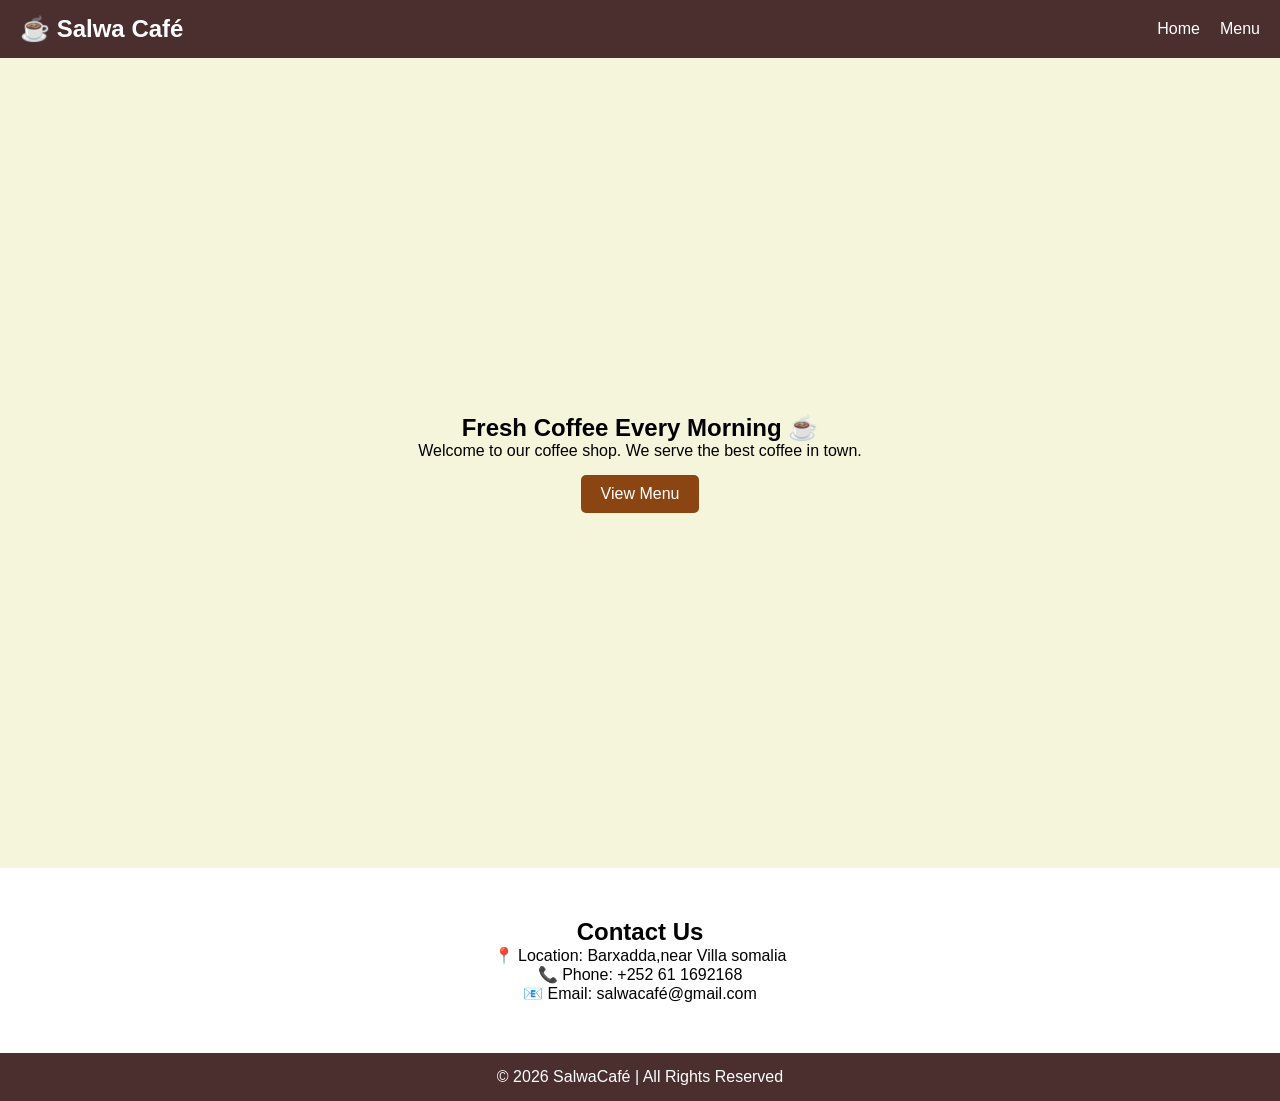
<file: index.html>
<!DOCTYPE html>

<html lang="en">

<head>
  
  <meta charset="UTF-8">
  
  <meta name="viewport" content="width=device-width, initial-scale=1.0">
  
  <title>Coffee</title>
  <link rel="stylesheet" href="bakar.css">
  
</head>

<body>
  
  <!-- HEADER / NAVBAR -->
  
  <header>
    
    <nav class="navbar">
      
      <h1 class="logo">☕ Salwa Café</h1>
      
      <ul class="nav-links">
        
        <li><a href="index.html">Home</a></li>
        <li><a href="menu.html">Menu</a></li>
      </ul>
    </nav>
    
  </header>
  
  <!-- HOME SECTION -->
  
  <section id="home" class="home">
    
    <div class="home-content">
      
      <h2>Fresh Coffee Every Morning ☕</h2>
      
      <p>Welcome to our coffee shop. We serve the best coffee in town.</p>
      
      <a href="menu.html" class="btn">View Menu</a>
      
    </div>
    
  </section>
  

  
  <!-- CONTACT SECTION -->
  
  <section id="contact" class="contact">
    
    <h2>Contact Us</h2>
    
    <p>📍 Location: Barxadda,near Villa somalia</p>
    
    <p>📞 Phone: +252 61 1692168</p>
    
    <p>📧 Email: salwacafé@gmail.com</p>
    
  </section>
  
  <!-- FOOTER -->
  <footer>
    
    <p>© 2026 SalwaCafé | All Rights Reserved</p>
    
  </footer>
  
</body>

</html>
</file>
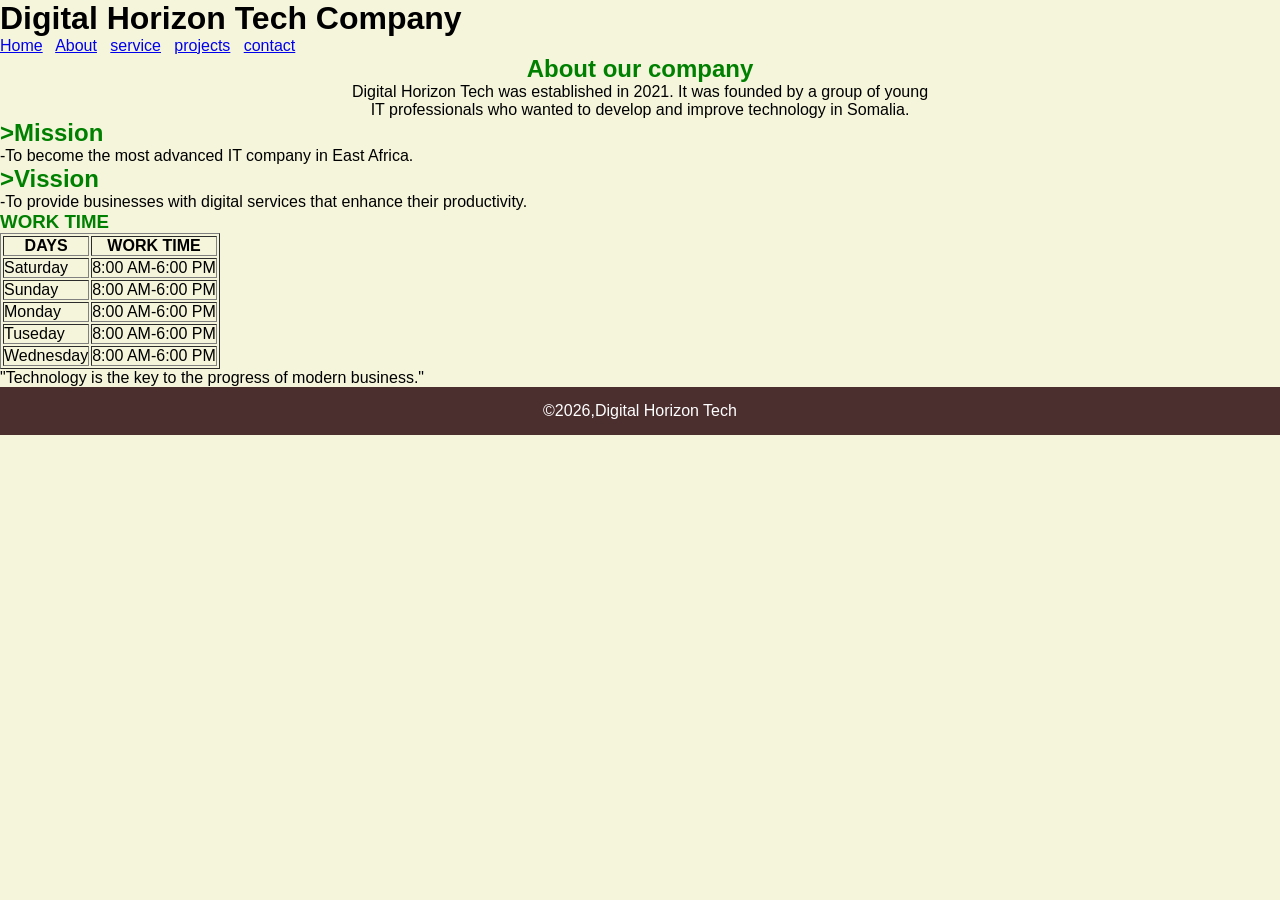
<file: about.html>
<!doctype html>
<html lang="en">
  <head>
    <link rel="stylesheet" href="style.css" />
    <meta charset="UTF-8" />
    <meta name="viewport" content="width=device-width, initial-scale=1.0" />
    <title>Digital Horizon Tech</title>
    <style>
      #cali {
        color: green;
        text-align: center;
      }
    </style>
  </head>
  <body>
    <h1> Digital Horizon Tech Company</h1>
    <nav id="bakar">
      <a href="index.html">Home</a>&nbsp;&nbsp;
      <a href="about.html">About</a>&nbsp;&nbsp;
      <a href="service.html">service</a>&nbsp;&nbsp;
      <a href="projects.html">projects</a>&nbsp;&nbsp;
      <a href="contact.html">contact</a>
    </nav>

    <h2 id="cali">About our company</h2>
    <p style="text-align: center;">
      Digital Horizon Tech was established in 2021. It was founded by a group of
      young <br />
      IT professionals who wanted to develop and improve technology in Somalia.
    </p>

    <dl>
      <dt><h2 style="color: green">>Mission</h2></dt>
      <dd>-To become the most advanced IT company in East Africa.</dd>

      <dt><h2 style="color: green">>Vission</h2></dt>
      <dd>
        
        -To provide businesses with digital services that enhance their
        productivity.
      </dd>
    </dl>
    <h3 style="color: green;">WORK TIME</h3>
     <table border="">
        <thead>
            <th>DAYS</th>
            <th>WORK TIME </th>
        </thead>
        <tbody>
            <tr>
                <td>Saturday</td>
                <td>8:00 AM-6:00 PM</td>
        </tbody>
        <TBody>
            <TR>
                <TD>Sunday
                    <td>8:00 AM-6:00 PM</td>
                </TD>
            </TR>
        </TBody>
        <TBody>
            <TR>
                <TD>Monday
                    <td>8:00 AM-6:00 PM</td>
                </TD>
            </TR>
        </TBody>
        <TBody>
            <TR>
                <TD>Tuseday
                    <td>8:00 AM-6:00 PM</td>
                </TD>
            </TR>
        </TBody>
        <TBody>
            <TR>
                <TD>Wednesday
                    <td>8:00 AM-6:00 PM</td>
                </TD>
            </TR>
        </TBody>
     </table>
    <p>"Technology is the key to the progress of modern business."</p>
     <footer>&copy;2026,Digital Horizon Tech</footer>
  </body>
</html>
</file>
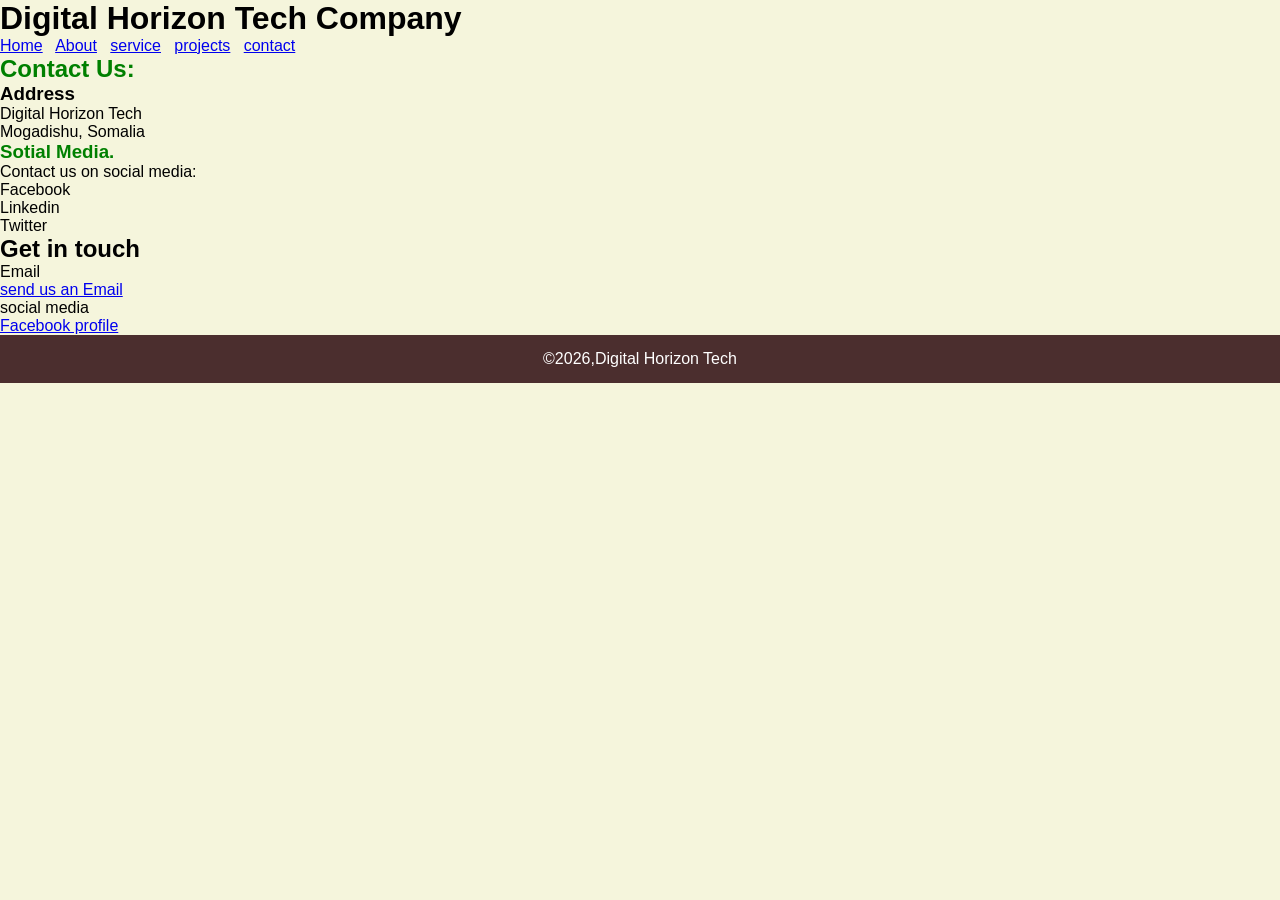
<file: contact.html>
<!doctype html>
<html lang="en">
  <head>
    <link rel="stylesheet" href="style.css" />
    <meta charset="UTF-8" />
    <meta name="viewport" content="width=device-width, initial-scale=1.0" />
    <title>Digital Horizon Tech</title>
  </head>
  <body>
    <h1>Digital Horizon Tech Company</h1>
    <nav id="bakar">
      <a href="index.html">Home</a>&nbsp;&nbsp;
      <a href="about.html">About</a>&nbsp;&nbsp;
      <a href="service.html">service</a>&nbsp;&nbsp;
      <a href="projects.html">projects</a>&nbsp;&nbsp;
      <a href="contact.html">contact</a>
    </nav>
    <h2 style="color: green">Contact Us:</h2>
    <h3>Address</h3>
    <p>Digital Horizon Tech</p>
    <p>Mogadishu, Somalia</p>

    <h3 style="color: green">Sotial Media.</h3>
    <p>Contact us on social media:</p>

    <ul>
      <li>Facebook</li>
      <li>Linkedin</li>
      <li>Twitter</li>
    </ul>
    <main>
      <h2>Get in touch</h2>
      <dl>
        <dt>Email</dt>
        <dd><a href="milto:info@mogtech.so">send us an Email</a></dd>
        <dt>social media</dt>
        <dd>
          <a href="https://Facebook.com" target="_blank">Facebook profile</a>
        </dd>
      </dl>
    </main>

    <footer>&copy;2026,Digital Horizon Tech</footer>
  </body>
</html>
</file>
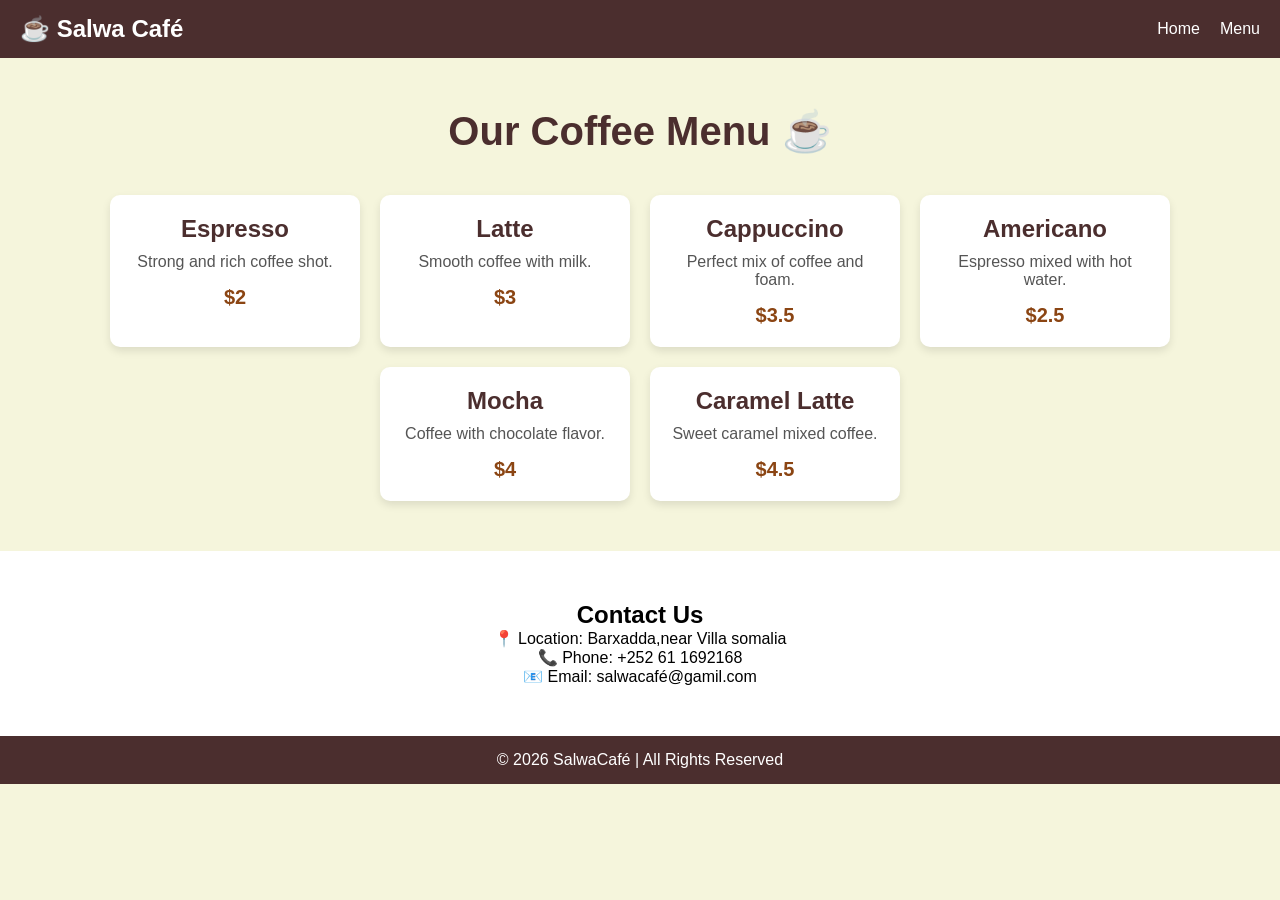
<file: menu.html>
<!DOCTYPE html>

<html lang="en">

<head>
  
  <meta charset="UTF-8">
  
  <meta name="viewport" content="width=device-width, initial-scale=1.0">
  
  <title>Coffee</title>
  
  <link rel="stylesheet" href="style.css">
  
</head>

<body>
  
  <header>
<nav class="navbar">
  
  <h1 class="logo">☕ Salwa Café</h1>
  
  <ul class="nav-links">
    
    <li><a href="index.html">Home</a></li>
    <li><a href="menu.html">Menu</a></li>
  </ul>
</nav>
  </header>
  
  <!-- MENU SECTION -->
  
  <section class="menu">
    
    <h1 class="menu-title">Our Coffee Menu ☕</h1>
    
    <div class="menu-container">
      
      <!-- Coffee Item 1 -->
      
      <div class="menu-card">
        
        <h2>Espresso</h2>
        
        <p>Strong and rich coffee shot.</p>
        
        <span class="price">$2</span>
        
      </div>
      
      <!-- Coffee Item 2 -->
      
      <div class="menu-card">
        
        <h2>Latte</h2>
        
        <p>Smooth coffee with milk.</p>
        
        <span class="price">$3</span>
        
      </div>
      
      <!-- Coffee Item 3 -->
      
      <div class="menu-card">
        
        <h2>Cappuccino</h2>
        
        <p>Perfect mix of coffee and foam.</p>
        
        <span class="price">$3.5</span>
        
      </div>
      
      <!-- Coffee Item 4 -->
      
      <div class="menu-card">
        
        <h2>Americano</h2>
        
        <p>Espresso mixed with hot water.</p>
        
        <span class="price">$2.5</span>
        
      </div>
      
      <!-- Coffee Item 5 -->
      
      <div class="menu-card">
        
        <h2>Mocha</h2>
        
        <p>Coffee with chocolate flavor.</p>
        
        <span class="price">$4</span>
        
      </div>
      
      <!-- Coffee Item 6 -->
      
      <div class="menu-card">
        
        <h2>Caramel Latte</h2>
        
        <p>Sweet caramel mixed coffee.</p>
        
        <span class="price">$4.5</span>
        
      </div>
      
    </div>
    
  </section>
  
  
  <!-- CONTACT SECTION -->
  
  <section id="contact" class="contact">
    
    <h2>Contact Us</h2>
    
    <p>📍 Location: Barxadda,near Villa somalia</p>
    
    <p>📞 Phone: +252 61 1692168</p>
    
    <p>📧 Email: salwacafé@gamil.com</p>
    
  </section>
  
  <!-- FOOTER -->
  
  <footer>
    
    <p>© 2026 SalwaCafé | All Rights Reserved</p>
    
  </footer>
  
</body>

</html>
</file>
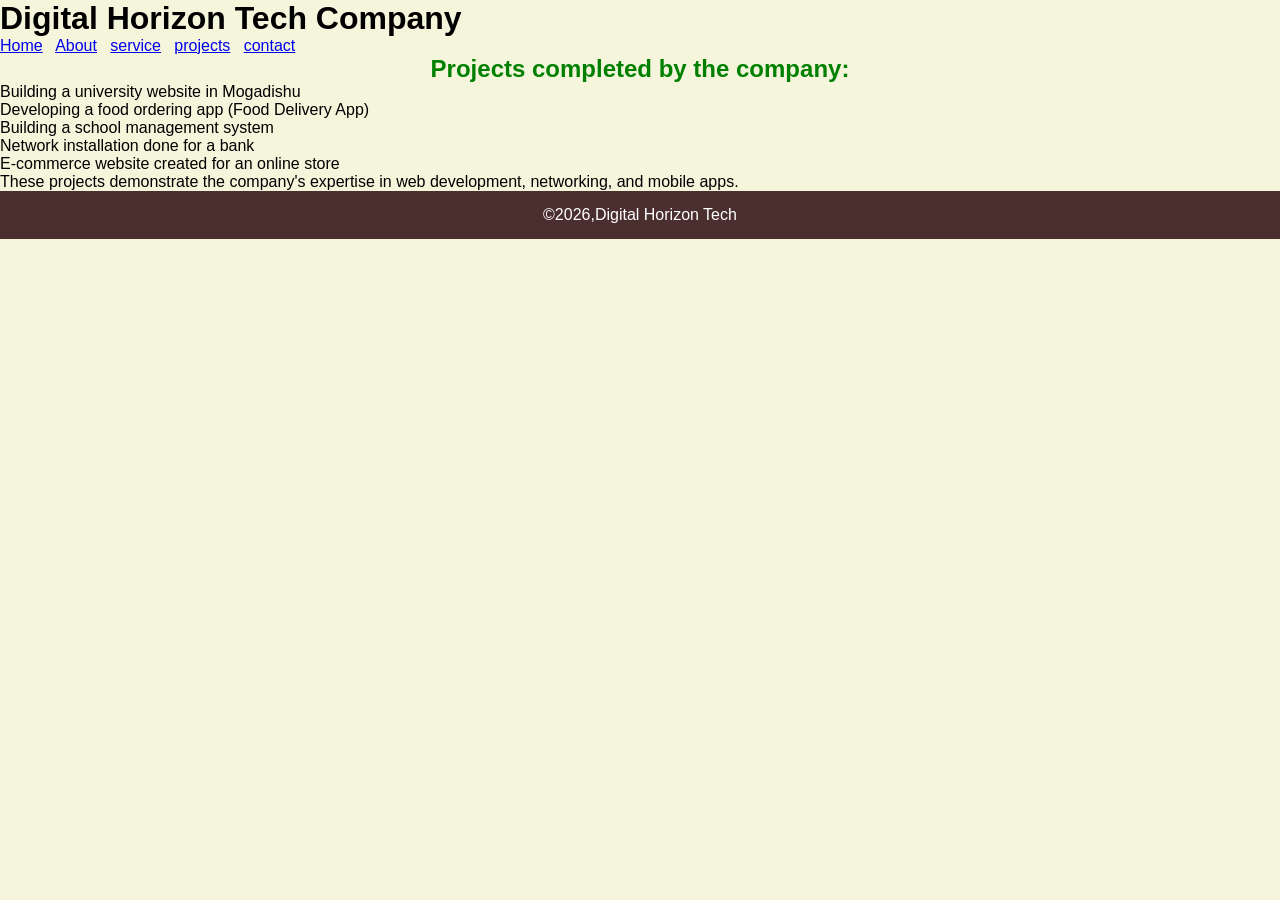
<file: projects.html>
<!doctype html>
<html lang="en">
  <head>
    <link rel="stylesheet" href="style.css" />
    <meta charset="UTF-8" />
    <meta name="viewport" content="width=device-width, initial-scale=1.0" />
    <title>Digital Horizon Tech</title>
    <style>
      #cumar {
        color: green;
        text-align: center;
      }
    </style>
  </head>
  <body>
    <h1>Digital Horizon Tech Company</h1>
    <nav id="bakar">
      <a href="index.html">Home</a>&nbsp;&nbsp;
      <a href="about.html">About</a>&nbsp;&nbsp;
      <a href="service.html">service</a>&nbsp;&nbsp;
      <a href="projects.html">projects</a>&nbsp;&nbsp;
      <a href="contact.html">contact</a>
    </nav>

    <h2 id="cumar">Projects completed by the company:</h2>
    <ol>
      <li>Building a university website in Mogadishu</li>
      <li>Developing a food ordering app (Food Delivery App)</li>
      <li>Building a school management system</li>
      <li>Network installation done for a bank</li>
      <li>E-commerce website created for an online store</li>
    </ol>

    <p>
      These projects demonstrate the company's expertise in web development,
      networking, and mobile apps.
    </p>
    <footer>&copy;2026,Digital Horizon Tech</footer>
  </body>
</html>
</file>
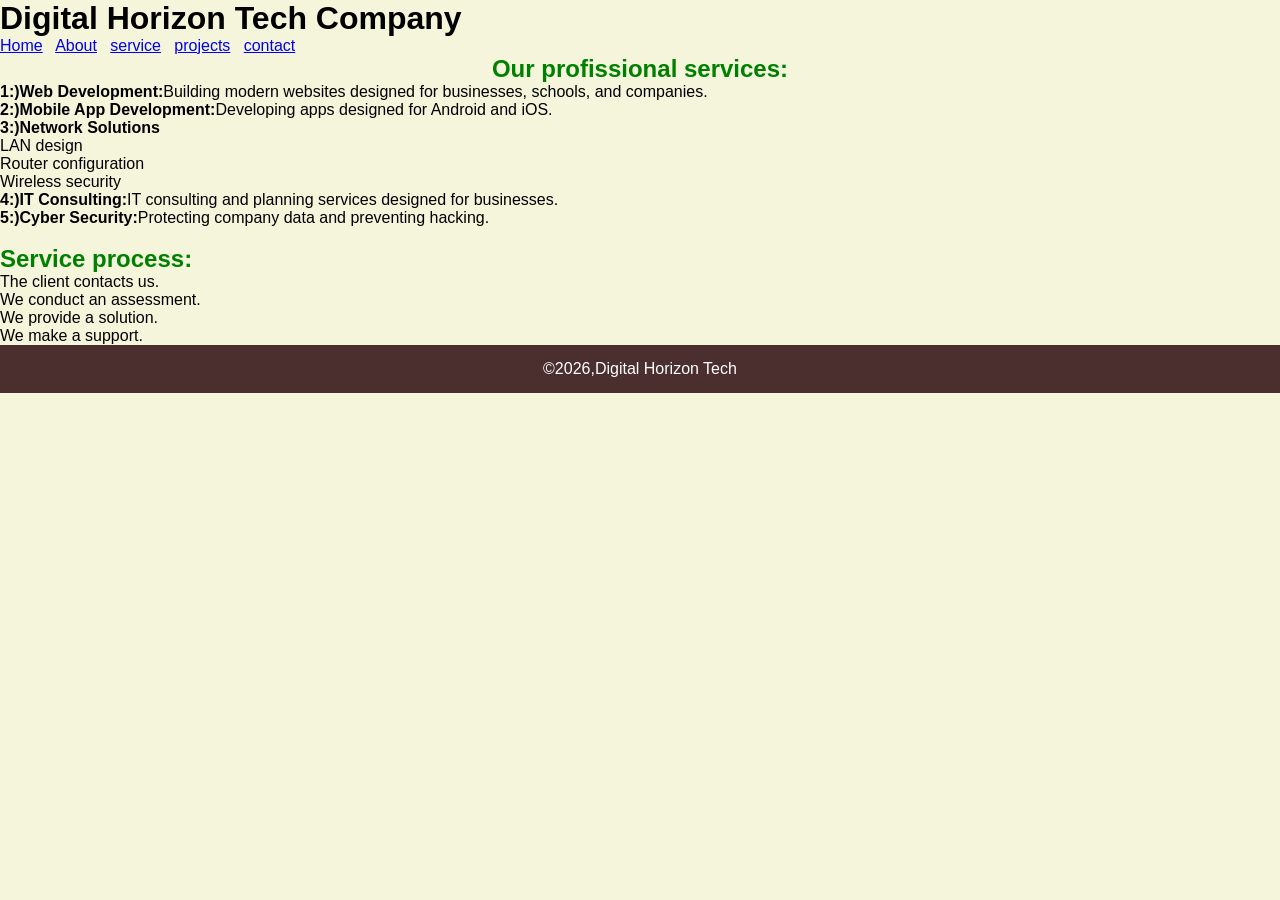
<file: service.html>
<!doctype html>
<html lang="en">
  <head>
    <link rel="stylesheet" href="style.css" />
    <meta charset="UTF-8" />
    <meta name="viewport" content="width=device-width, initial-scale=1.0" />
    <title>Digital Horizon Tech</title>
    <style>
      #service {
        color: green;
        text-align: center;
      }
    </style>
  </head>
  <body>
    <h1>Digital Horizon Tech Company</h1>
    <nav id="bakar">
      <a href="index.html">Home</a>&nbsp;&nbsp;
      <a href="about.html">About</a>&nbsp;&nbsp;
      <a href="service.html">service</a>&nbsp;&nbsp;
      <a href="projects.html">projects</a>&nbsp;&nbsp;
      <a href="contact.html">contact</a>
    </nav>
    <h2 id="service">Our profissional services:</h2>
    <p>
      <strong>1:)Web Development:</strong>Building modern websites designed for
      businesses, schools, and companies.
    </p>
    <p>
      <strong>2:)Mobile App Development:</strong>Developing apps designed for
      Android and iOS.
    </p>
    <p><strong>3:)Network Solutions</strong></p>
    <ul>
      <li>LAN design</li>
      <li>Router configuration</li>
      <li>Wireless security</li>
    </ul>

    <p>
      <strong>4:)IT Consulting:</strong>IT consulting and planning services
      designed for businesses.
    </p>

    <p>
      <strong>5:)Cyber Security:</strong>Protecting company data and preventing
      hacking.
    </p>

    <br />
    <h2 style="color: green">Service process:</h2>
    <ul>
      <li>The client contacts us.</li>
      <li>We conduct an assessment.</li>
      <li>We provide a solution.</li>
      <li>We make a support.</li>
    </ul>
    <footer>&copy;2026,Digital Horizon Tech</footer>
  </body>
</html>
</file>
<file: bakar.css>
/* Reset */

* {
  
  margin: 0;
  
  padding: 0;
  
  box-sizing: border-box;
  
}

/* Body */

body {
  
  font-family: Arial, sans-serif;
  
}

/* Navbar */

.navbar {
  
  display: flex;
  
  justify-content: space-between;
  
  align-items: center;
  
  background-color: #4b2e2e;
  
  padding: 15px 20px;
  
}

.logo {
  
  color: white;
  
}

.nav-links {
  
  list-style: none;
  
  display: flex;
  
}

.nav-links li {
  
  margin-left: 20px;
  
}

.nav-links a {
  
  color: white;
  
  text-decoration: none;
  
}

/* Home */

.home {
  
  height: 90vh;
  
  background-color: #f5f5dc;
  
  display: flex;
  
  justify-content: center;
  
  align-items: center;
  
  text-align: center;
  
}


.btn {
  
  display: inline-block;
  
  margin-top: 15px;
  
  padding: 10px 20px;
  
  background-color: #8b4513;
  
  color: white;
  
  text-decoration: none;
  
  border-radius: 5px;
  
}

  


/* About */

.about {
  
  padding: 50px;
  
  text-align: center;
  
}

/* Menu */

.menu {
  
  padding: 50px;
  
  background-color: #f5f5dc;
  
  text-align: center;
  
}

.menu-container {
  
  display: flex;
  
  justify-content: center;
  
  flex-wrap: wrap;
  
  gap: 20px;
  
}

.menu-card {
  
  background-color: white;
  
  padding: 20px;
  
  width: 200px;
  
  border-radius: 10px;
  
}

/*footer*/
footer {
  
  background-color: #4b2e2e;
  
  color: white;
  
  text-align: center;
  
  padding: 15px;
  
}


/* Contact */

.contact {
  
  padding: 50px;
  
  text-align: center;
  
}
</file>
<file: style.css>
* {
  
  margin: 0;
  
  padding: 0;
  
  box-sizing: border-box;
  
}

/*body*/

body {
  
  font-family: Arial, sans-serif;
  
  background-color: #f5f5dc;
  
}

/*menu section*/

.menu {
  
  padding: 50px 20px;
  
  text-align: center;
  
}

/* Title */

.menu-title {
  
  font-size: 40px;
  
  margin-bottom: 40px;
  
  color: #4b2e2e;
  
}

/* Container */

.menu-container {
  
  display: flex;
  
  flex-wrap: wrap;
  
  justify-content: center;
  
  gap: 20px;
  
}

/* Menu Card */

.menu-card {
  
  background-color: white;
  
  padding: 20px;
  
  width: 250px;
  
  border-radius: 10px;
  
  box-shadow: 0 4px 8px rgba(0, 0, 0, 0.1);
  
}


/* Contact */

.contact {
  
  padding: 50px;
  
  text-align: center;
  background-color: white;
  
}

/* Navbar */

.navbar {
  
  display: flex;
  
  justify-content: space-between;
  
  align-items: center;
  
  background-color: #4b2e2e;
  
  padding: 15px 20px;
  
}


.logo {
  
  color: white;
  
}

.nav-links {
  
  list-style: none;
  
  display: flex;
  
}

.nav-links li {
  
  margin-left: 20px;
  
}

.nav-links a {
  
  color: white;
  
  text-decoration: none;
  
}









/* Coffee Name */

.menu-card h2 {
  
  color: #4b2e2e;
  
  margin-bottom: 10px;
  
}

/* Description */

.menu-card p {
  
  color: #555;
  
  margin-bottom: 15px;
  
}


footer {
  
  background-color: #4b2e2e;
  
  color: white;
  
  text-align: center;
  
  padding: 15px;
  
}


/* Price */

.price {
  
  font-size: 20px;
  
  font-weight: bold;
  
  color: #8b4513;
  
}
</file>
